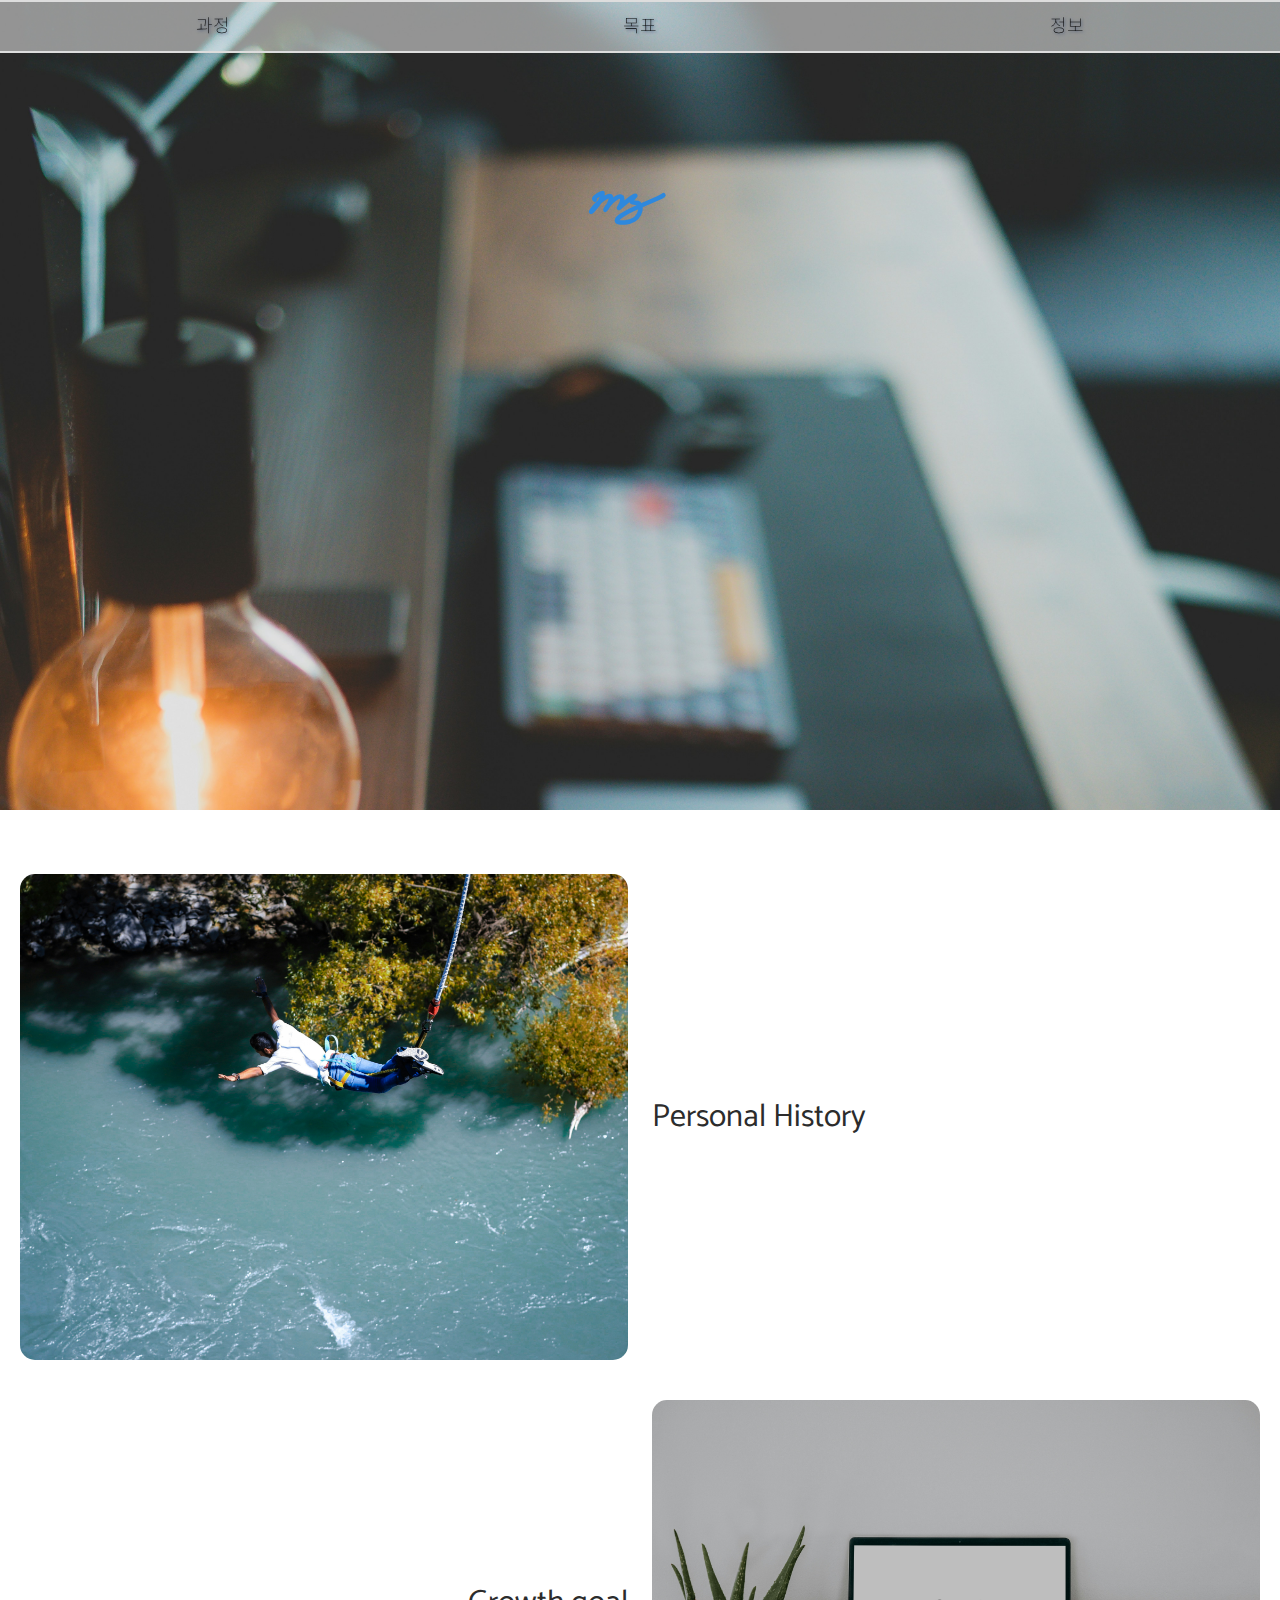
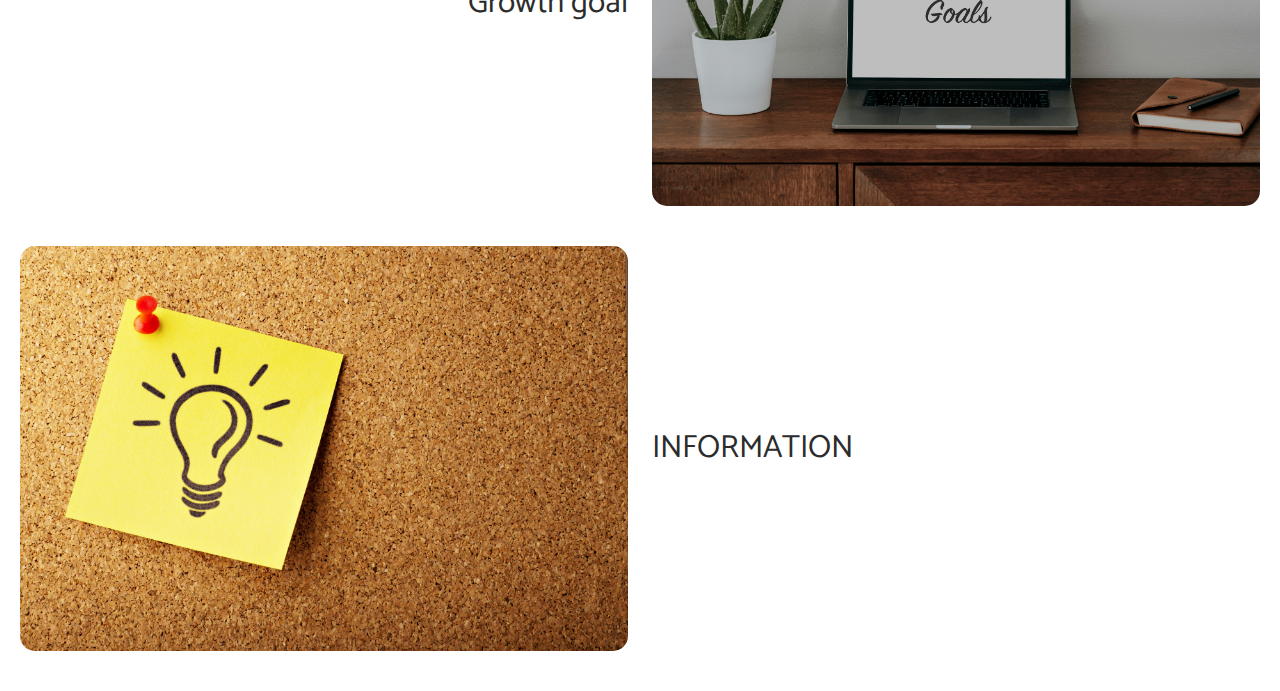
<file: index.html>
<!DOCTYPE html>
<html lang="ko">
  <head>
    <meta charset="UTF-8">
    <meta name="viewport" content="width=device-width,initial-scale=1">
    <link rel="stylesheet" href="css/reset.css">
    <link rel="preconnect" href="https://fonts.googleapis.com">
    <link rel="preconnect" href="https://fonts.gstatic.com" crossorigin>
    <link href="https://fonts.googleapis.com/css2?family=Catamaran:wght@400;700&family=Noto+Sans+KR:wght@400;700&display=swap" rel="stylesheet">
    <link rel="stylesheet" href="css/style.css">
    <link rel="icon" href="images/mg_favi.svg" type="images/svg+xml">
    <title>Ming's Public Relation</title>
  </head>
  <body class="topPage">
    <header>
      <h1>
        <img src="images/mg_sign.svg" alt="싸인로고">
      </h1>
      <nav>
        <ul>
          <li><a href="#PHArea">과정</a></li>
          <li><a href="#GGArea">목표</a></li>
          <li><a href="#infoArea">정보</a></li>
        </ul>
      </nav>
    </header>
    <main>
      <ul class="linkList">
        <div class="card">
          <a href="#card1">
            <li class="PersonalH" id="PHArea">
              <a href="Personal History.html">
                <div class="card-image"><img src="images/top_history.jpg" alt="성장 과정"></div>
                <span>Personal History</span>
              </a>
            </li>
          </a>
        </div>
        <div class="card">
          <a href="#card2">
            <li class="GrowthG" id="GGArea">
              <a href="Growth goal.html">
                <div class="card-image"><img src="images/top_goal.jpg" alt="성장 목표"></div>
                <span>Growth goal</span>
              </a>
            </li>
          </a>
        </div>
        <div class="card">
          <a href="#card3">
            <li class="Inf" id="infoArea">
              <a href="info.html">
                <div class="card-image"><img src="images/top_info.jpg" alt="나의 정보"></div>
                <span>INFORMATION</span>
              </a>
            </li>
          </a>
        </div>
      </ul>
    </main>
  </body>
</html>

<!-- 
Personal Statement

Personal History - 성장과정
Growth goal -성장목표
info 정보 - 사진 
-->
</file>
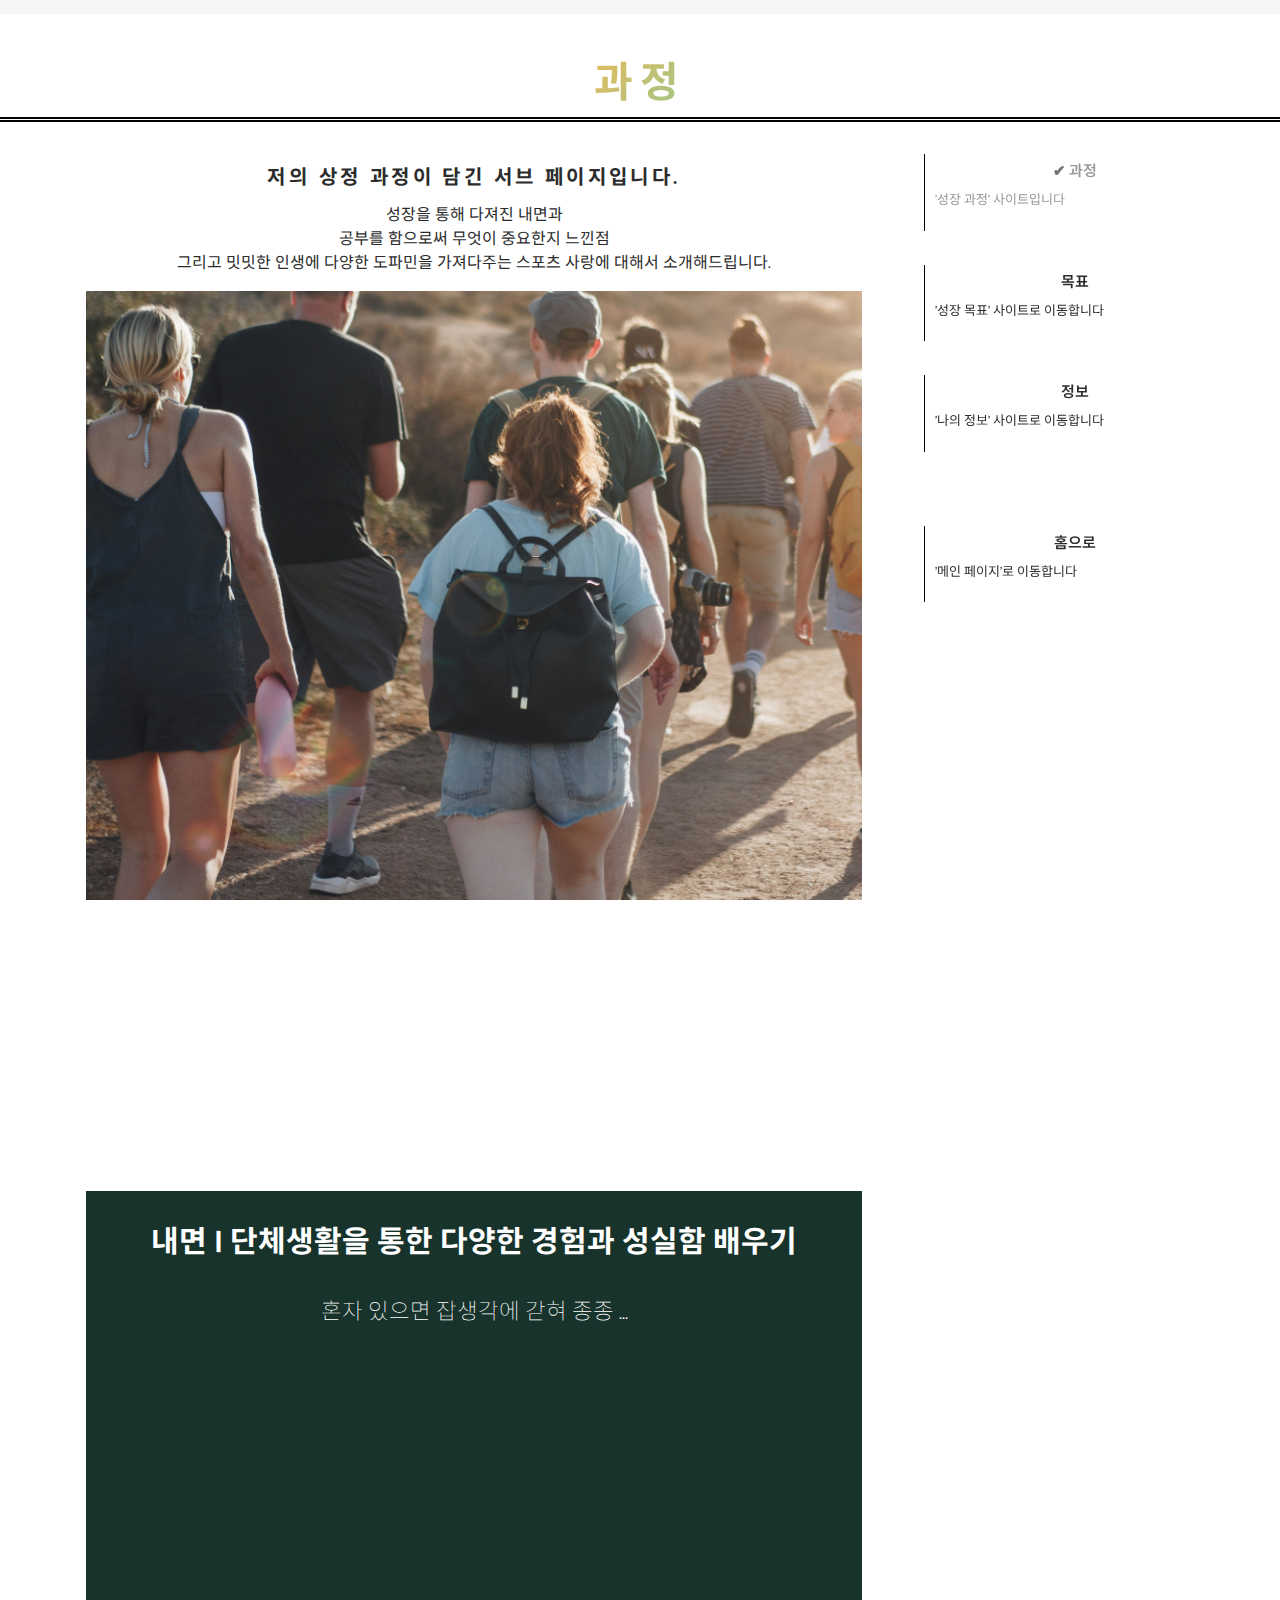
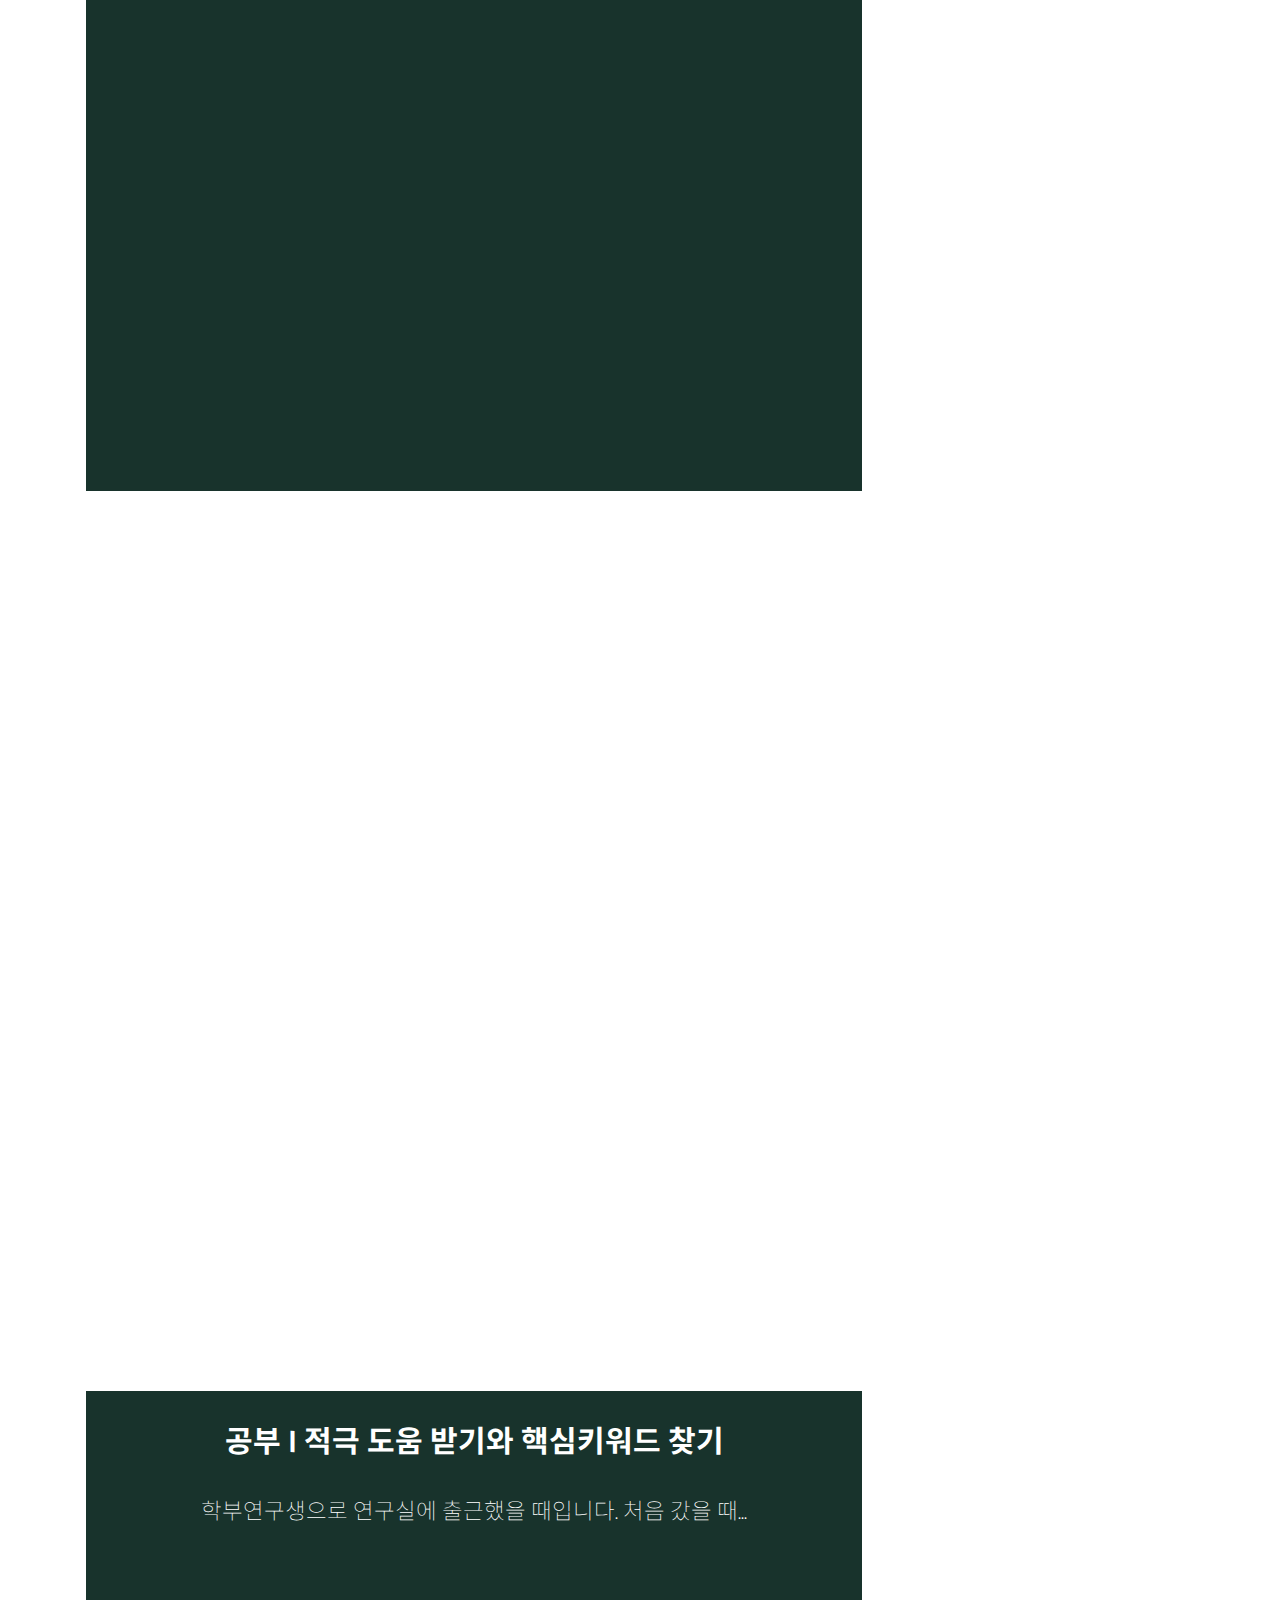
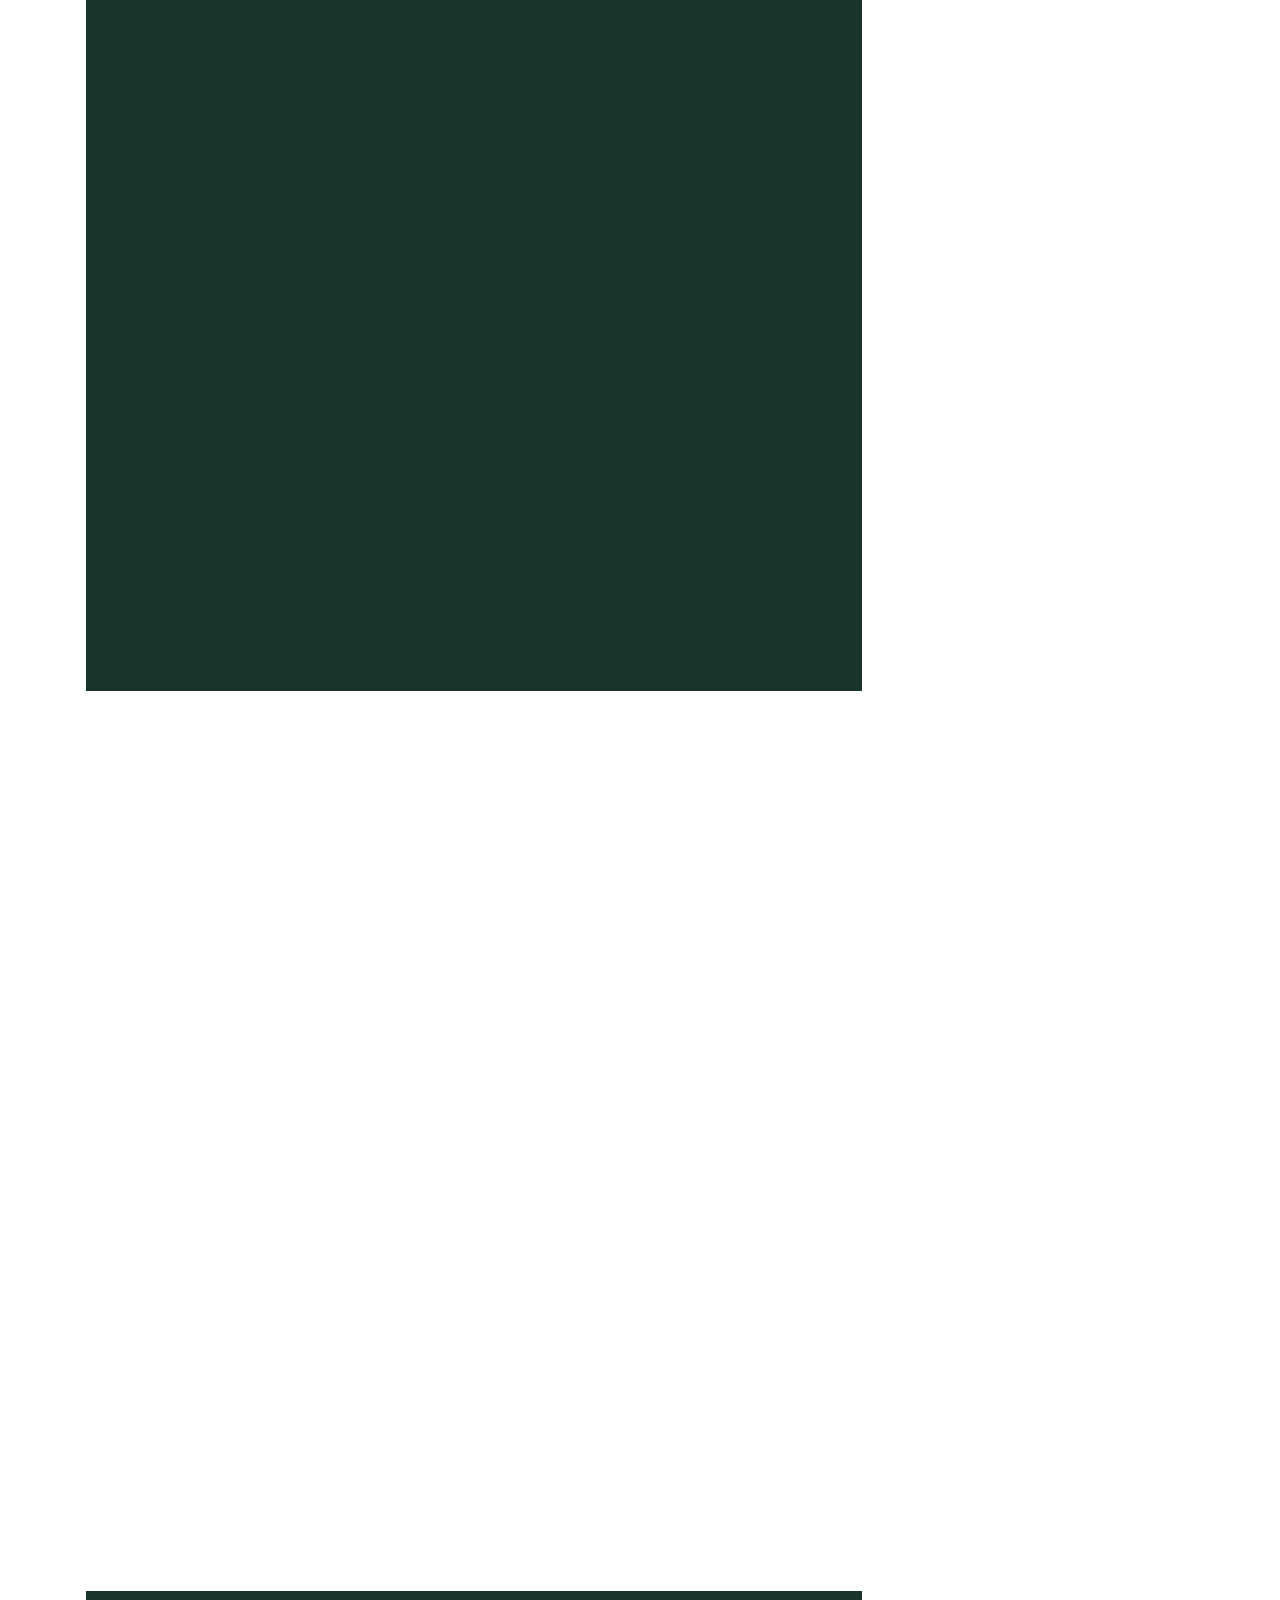
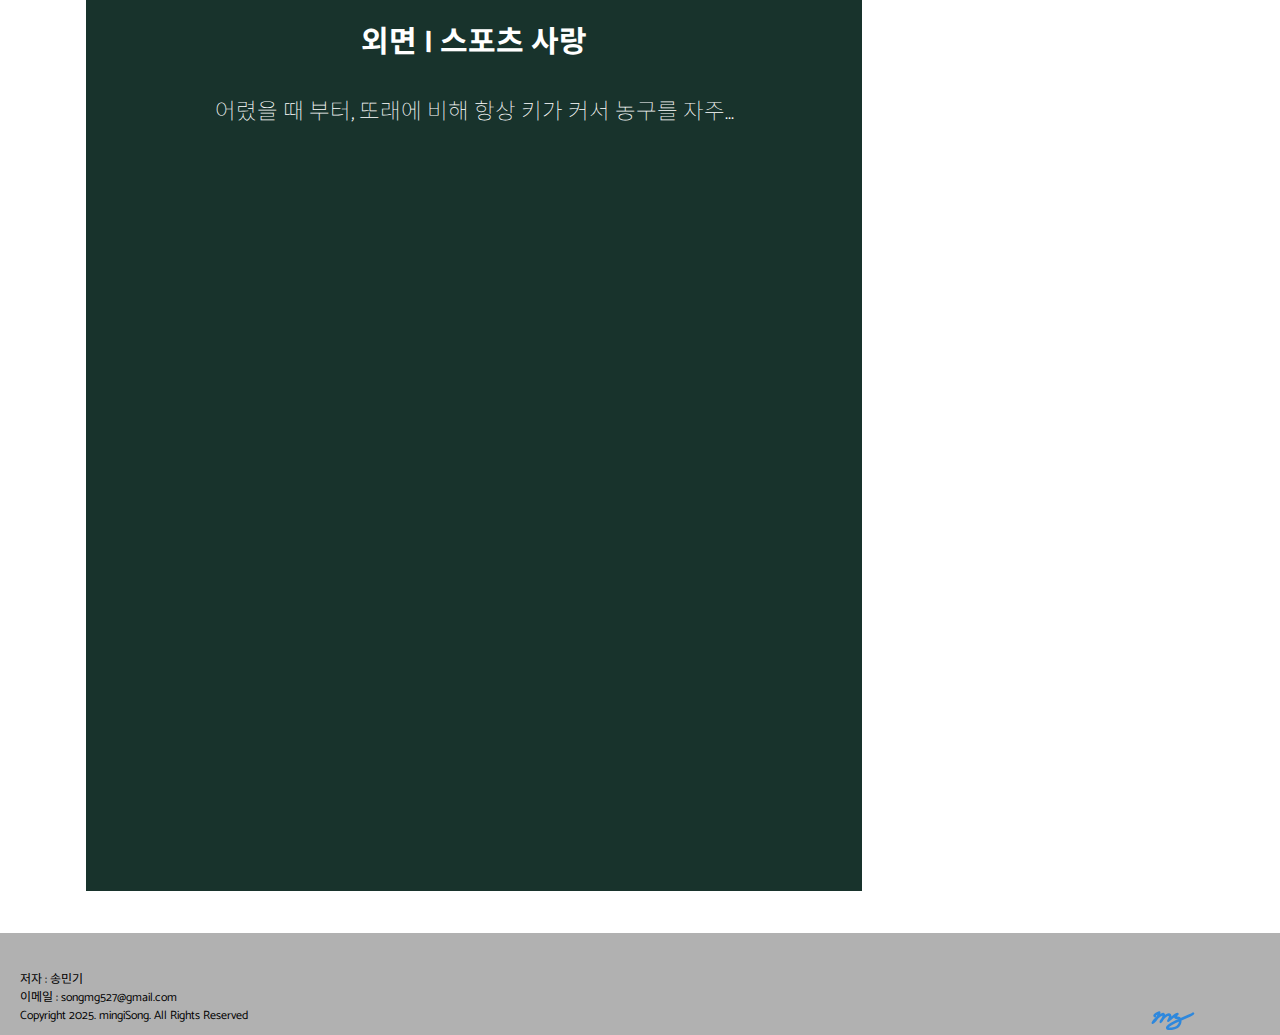
<file: Personal History.html>
<!DOCTYPE html>
<html lang="ko">

<head>
  <meta charset="UTF-8">
  <meta name="viewport" content="width=device-width,initial-scale=1">
  <link rel="stylesheet" href="css/reset.css">
  <link rel="preconnect" href="https://fonts.googleapis.com">
  <link rel="preconnect" href="https://fonts.gstatic.com" crossorigin>
  <link
    href="https://fonts.googleapis.com/css2?family=Catamaran:wght@400;700&family=Noto+Sans+KR:wght@400;700&display=swap"
    rel="stylesheet">
  <link rel="stylesheet" href="css/style.css">
  <link rel="icon" href="images/mg_favi.svg" type="images/svg+xml">
  <title>Personal History | Ming</title>
</head>

<body class="subPage subPage2">
  <header>
    <h1><span>과정</span></h1>
  </header>
  <div class="container">
    <main>
      <section>
        <h2>저의 상정 과정이 담긴 서브 페이지입니다. </h2>
        <p>
          성장을 통해 다져진 내면과 <br>
          공부를 함으로써 무엇이 중요한지 느낀점 <br>
          그리고 밋밋한 인생에 다양한 도파민을 가져다주는 스포츠 사랑에 대해서 소개해드립니다.
        </p>
        <nav>
          <div class="History_image1"></div>
          <div class="text">
            <h3>내면 | 단체생활을 통한 다양한 경험과 성실함 배우기</h3>
            <p class="texts">
              혼자 있으면 잡생각에 갇혀 종종 ...
            </p>
          </div>
        </nav>
        <nav>
          <div class="History_image2"></div>
          <div class="text">
            <h3>공부 | 적극 도움 받기와 핵심키워드 찾기 </h3>
            <p class="texts">
              학부연구생으로 연구실에 출근했을 때입니다. 처음 갔을 때...
            </p>
          </div>
        </nav>
        <nav>
          <div class="History_image3"></div>
          <div class="text">
            <h3>외면 | 스포츠 사랑</h3>
            <p class="texts">
              어렸을 때 부터, 또래에 비해 항상 키가 커서 농구를 자주...
            </p>
          </div>
        </nav>
      </section>
    </main>
    <aside>
      <nav class="History current">
        <a href="Personal History.html">
          <h4>과정</h4>
          <p>'성장 과정' 사이트입니다</p>
        </a>
      </nav>
      <nav class="Growth">
        <a href="Growth goal.html">
          <h4>목표</h4>
          <p>'성장 목표' 사이트로 이동합니다</p>
        </a>
      </nav>
      <nav class="info">
        <a href="info.html">
          <h4>정보</h4>
          <p>'나의 정보' 사이트로 이동합니다</p>
        </a>
      </nav>
      <br>
      <nav class="home">
        <a href="index.html">
          <h4>홈으로</h4>
          <p>'메인 페이지'로 이동합니다</p>
        </a>
      </nav>

    </aside>
  </div>
  <footer>
    <a>
      <p>
        <span>저자 : 송민기</span><br>
        <span>이메일 : songmg527@gmail.com</span><br>
        <span>Copyright 2025. mingiSong. All Rights Reserved</span><br>
      </p>
    </a>
  </footer>
</body>

</html>
</file>
<file: css/style.css>
@charset "utf-8";

body {
  font-family: 'Catamaran', 'Noto Sans KR', sans-serif;
  font-size: 16px;
  line-height: 1.5;
  color: #2c2c2c;
}

img {
  max-width: 100%;
}

* {
  margin: 0;
  padding: 0;
  box-sizing: border-box;
}

@media screen and (max-width: 767px) {

  /* 모바일 */
  .topPage header {
    height: 90vh;
    background: url(../images/top_bg.jpg) no-repeat center top/cover;
    padding-top: 50px;
    margin-bottom: 64px;
    z-index: 100;
  }

  .topPage header h1 img {
    width: 360px;
  }

  .topPage header h1 {
    text-align: center;
  }

  .topPage header nav {
    position: fixed;
    top: 0;
    left: 0;
    width: 100%;
    z-index: 100;

  }

  .topPage header nav ul {
    display: flex;
    justify-content: space-around;
    border-top: 2px solid #dddddd;
    border-bottom: 3px solid #535fcc;
    background-color: rgba(215, 224, 247, 0.8);
    padding: 12px 0px 10px;
    margin: 0 auto;
  }

  .topPage header nav ul li a {
    font-size: 18px;
    font-weight: 100;
    color: #394b72; /* 아주 연한 파란색 텍스트 */
    text-shadow: 1px 1px 3px rgba(30, 144, 255, 0.8); /* 밝은 파란색 (DodgerBlue) 그림자에 50% 투명도 */
  }

  .topPage header nav ul li a:hover {
    text-decoration: underline double;
  }

  .card {
    background-color: white;
    border-radius: 10px;
    overflow: hidden;
    transition: all 0.3s cubic-bezier(0.25, 0.8, 0.25, 1);
  }

  .card-image img {
    width: 100%;
    height: 100%;
    overflow: hidden;
    object-fit: cover;
    transition: transform 0.5s ease;
  }

  .card:hover {
    z-index: 1;
  }

  .card:hover .card-image img {
    transform: scale(1.05);
  }

  .linkList {
    padding: 0 20px;
  }

  .linkList li {
    margin-bottom: 40px;
  }

  .linkList li a {
    text-align: center;
    display: block;
    background-color: #f5f5f5;
  }

  .linkList li a span {
    display: block;
    padding: 15px 15px 10px;
    font-size: 22px;
    font-weight: 200;
  }

  .linkList li a:hover {
    filter: brightness(105%);
  }

  .linkList:has(.card:hover) .card:not(:hover) {
    filter: blur(1px);
    opacity: 0.85;
  }

  /* subpage header & main */
  .subPage header {
    border-bottom: thick double #000000;
    border-top: 14px solid #f5f5f5;
    padding-top: 40px;
    margin-bottom: 30px;
  }

  .subPage header h1 {
    text-align: center;
    font-size: 42px;
    font-weight: 700;
    letter-spacing: .17em;
    text-transform: uppercase;
  }

  .subPage header h1 span {
    background-image: linear-gradient(135deg, #e6ba5d 0%, #9ac78a 100%);
    -webkit-background-clip: text;
    -moz-background-clip: text;
    background-clip: text;
    color: transparent;
  }

  .subPage h2 {
    font-size: 20px;
    font-weight: 700;
    text-align: center;
    letter-spacing: .17em;
    margin-bottom: 10px;
  }

  .subPage .lead {
    text-align: center;
    margin-bottom: 30px;
    font-size: 11px;
    letter-spacing: .05em;
    line-height: 2;
  }

  .subPage h3 {
    font-size: 30px;
    font-weight: 700;
    text-align: center;
    margin-bottom: 30px;
  }


  .subPage main {
    flex: 1;
    padding: 0 20px;
    margin: 10px 10px;
    overflow: hidden;
  }

  .subPage main p {
    margin-bottom: 15px;
    text-align: center;
  }

  .container {
    flex-direction: column;
    gap: 1rem;
    padding: 0 1rem;
  }



  /* 사이드바 */


  .subPage aside {
    position: static;
    width: 100%;
    height: auto;
    flex-direction: row;
    flex-wrap: wrap;
    justify-content: space-around;
    padding: 10px 0;
    border-bottom: 1px solid #ddd;
    margin-bottom: 20px;
  }

  .subPage aside nav {
    flex-grow: 1;
    border-bottom: 1px solid #000000;
    padding: 10px 5px;
    margin-bottom: 0;
    text-align: center;
  }

  .subPage aside nav h4 {
    font-size: 13px;
    margin: 0;
    text-align: center;
  }

  .subPage aside nav p {
    display: none;
  }

  .subPage aside nav.current a {
    color: #999;
    /* 회색 */
  }

  .subPage aside nav.current h4::before {
    content: "✔ ";
    color: #727272;
    /* 회색 */
  }

  .subPage aside nav.home {
    border: 1px solid #444;
    /* 박스 테두리 */
    border-radius: 8px;
    /* 모서리 둥글게 */
    background-color: #f0f0f0;
    /* 연한 배경색 */
    padding: 10px;
    margin-bottom: 18px;
    transition: background 0.3s ease, transform 0.2s ease;
  }

  .subPage aside nav a {
    text-decoration: none;
    color: #222;
    display: block;
    text-align: center;
  }

  .subPage aside nav:hover {
    background-color: #ddd;
    /* hover 시 진한 배경 */
    transform: scale(1.03);
    /* hover 시 살짝 확대 */
  }


  /* personal history 이미지 */
  .subPage2 main div {
    width: 100%;
    height: 100vh;
    position: relative;
  }

  .History_image1 {
    background: url(../images/sub_walk.jpg) no-repeat center center;
    background-size: cover;
    /* 이미지가 div를 완전히 채움 */
    background-attachment: fixed;
  }

  .History_image2 {
    background: url(../images/sub_study.jpg) no-repeat center center;
    background-size: cover;
    background-attachment: fixed;
  }

  .History_image3 {
    background: url(../images/sub_sport.jpg) no-repeat center center;
    background-size: cover;
    background-attachment: fixed;
  }

  .text {
    justify-content: center;
    align-items: center;
    text-align: center;
    color: #fff;
    background: #18332c;
    font-size: .9rem;
    padding: 30px 10px;
  }

  .texts {
    font-size: 1.4rem;
    font-weight: 50;
  }


  /* growth goal 페이지 헤더 장식 */
  @font-face {
    font-family: 'Sucrose Bold Two';
    src: url('https://s3-us-west-2.amazonaws.com/s.cdpn.io/4273/sucrose.woff2') format('woff2');
  }

  * {
    box-sizing: border-box;
  }

  .subPage1 header {
    all: unset;
    /* <-- 공통 스타일 초기화 */
    all: revert;
    /* 또는 이걸로 브라우저 기본값 복원 */
  }

  .subPage1 header {
    position: relative;
    background: url(../images/sub_sunset.jpg) no-repeat center center;
    height: 100vh;
    background-size: cover;
    font-family: 'Sucrose Bold Two';
    overflow: hidden;
  }

  .subPage1 header img {
    position: absolute;
    top: 0;
    right: 0;
    width: 100vw;
    height: 100%;
    object-fit: fill;
    z-index: 2;
  }

  .subPage1 header h2 {
    position: absolute;
    top: 2rem;
    right: 2rem;
    font-size: 12vw;
    line-height: .8;
    margin-top: 0;
    text-align: center;
    color: #ff4500;
    z-index: 1;

  }

  .subPage1 header h2 span {
    display: block;
    font-size: 8.75vw;
    color: #ff4500;
    z-index: 1;
  }

  .subPage1>div {
    margin-bottom: 20px;
  }



  .text1 {
    justify-content: center;
    align-items: center;
    text-align: center;
    color: #fff;
    background: #c98d7e9f;
    font-size: .9rem;
    padding: 30px 10px;
  }

  .texts1 {
    font-size: 1.4rem;
    font-weight: 50;
  }

  /* info 페이지 슬라이더 크기 */


  .infoMain {
    padding: 2rem;
  }

  .infoMain h2 {
    color: #333;
    margin-bottom: 1.5rem;
    font-size: 1.5rem;
    text-align: center;
  }

  .infoMain h3 {
    color: #666;
    margin-top: 1.5rem;
    text-align: center;
    font-size: 1.1rem;
  }

  /* 슬라이드쇼 컨테이너의 디자인 */
  .slideshow-container {
    max-width: 100%;
    max-height: 400px;
    background: #000000;
    position: relative;
    margin: auto;
    border-radius: 8px;
    overflow: hidden;
    box-shadow: 0 4px 15px rgba(0, 0, 0, 0.2);
  }

  /* 이미지를 숨기는데 사용 */
  .mySlides {
    display: none;
    position: relative;
    animation: fade 0.5s ease-in-out;
  }

  .mySlides.active {
    display: block;
  }


  .mySlides img {
    width: 100%;
    height: 400px;
    object-fit: cover;
    display: block;
  }

  .numbertext {
    color: #f2f2f2;
    font-size: 12px;
    padding: 8px 12px;
    position: absolute;
    top: 0;
    background: rgba(0, 0, 0, 0.5);
    border-radius: 0 0 4px 0;
  }

  .slideText {
    color: #f2f2f2;
    font-size: 15px;
    padding: 8px 12px;
    position: absolute;
    bottom: 0;
    left: 0;
    right: 0;
    background: linear-gradient(transparent, rgba(0, 0, 0, 0.7));
    text-align: center;
  }

  /* 네비게이션 버튼 */
  .prev,
  .next {
    cursor: pointer;
    position: absolute;
    top: 50%;
    width: auto;
    margin-top: -22px;
    padding: 16px;
    color: white;
    font-weight: bold;
    font-size: 18px;
    background: rgba(0, 0, 0, 0.5);
    border: none;
    user-select: none;
    transition: all 0.3s ease;
    border-radius: 0 3px 3px 0;
  }

  .next {
    right: 0;
    border-radius: 3px 0 0 3px;
  }

  .prev:hover,
  .next:hover {
    background: rgba(0, 0, 0, 0.8);
    transform: scale(1.1);
  }

  /* 점 표시기 */
  .dots-container {
    text-align: center;
    margin-top: 1rem;
    padding: 0;
  }

  .dot {
    cursor: pointer;
    height: 15px;
    width: 15px;
    margin: 0 5px;
    background-color: #bbb;
    border-radius: 50%;
    display: inline-block;
    transition: all 0.3s ease;
  }

  .dot.active,
  .dot:hover {
    background-color: #717171;
    transform: scale(1.2);
  }


  /* 페이드 애니메이션 */
  @keyframes fade {
    from {
      opacity: 0;
    }

    to {
      opacity: 1;
    }
  }

  @media all and (max-width: 920px) {
    .slider-inner {
      padding: 0;
      /* 좌우 이미지 숨김 */
      overflow: hidden;
    }
  }


  /* footer */
  footer {
    background: url(../images/mg_sign.svg) no-repeat right top/200px;
    background-color: #b1b1b1;

    margin-top: 30px;
    padding-top: 38px;
  }

  footer a {
    display: inline-block;
    margin: 0 20px 10px 20px;
    color: #000000;
    font-size: 12px;
  }
}

/* -----------------------------------------------pc버전 -----------------------------*/
@media screen and (min-width: 768px) {
  .topPage header {
    height: 90vh;
    background: url(../images/top_bg.jpg) no-repeat center top/cover;
    padding-top: 50px;
    margin-bottom: 64px;
    z-index: 100;
  }

  .topPage header h1 img {
    width: 360px;
  }

  .topPage header h1 {
    text-align: center;
  }

  .topPage header nav {
    position: fixed;
    top: 0;
    left: 0;
    width: 100%;
    z-index: 100;

  }

  .topPage header nav ul {
    display: flex;
    justify-content: space-around;
    border-top: 2px solid #dddddd;
    border-bottom: 2px solid #dddddd;
    background-color: rgba(255, 255, 255, 0.5);
    padding: 12px 0px 10px;
    margin: 0 auto;
  }

  .topPage header nav ul li a {
    font-size: 18px;
    font-weight: 100;
    color: #000000;
    text-shadow: 1px 1px 3px #394b72;
  }

  .topPage header nav ul li a:hover {
    text-decoration: underline double;
  }

  .card {
    background-color: white;
    overflow: hidden;
    transition: all 0.3s cubic-bezier(0.25, 0.8, 0.25, 1);
    display: flex;
  }

  .card-image img {
    width: 800px;
    height: 600px;
    border-radius: 15px;
    overflow: hidden;
    object-fit: cover;
    transition: transform 0.5s ease;
  }

  .card:hover {
    z-index: 1;
  }

  .card:hover .card-image img {
    transform: scale(1.05);
  }

  .linkList {
    max-width: 1400px;
    padding: 0 20px;
    margin: 0 auto;
    width: 100%;
  }

  .linkList li {
    margin-bottom: 40px;
  }


  /* 핵심: 이미지와 텍스트를 직접 감싸는 '내부 a'를 그리드 컨테이너로 */
  .linkList .card li>a {
    display: grid;
    grid-template-columns: 1fr 1fr;
    /* 이미지 1, 텍스트 1 */
    grid-template-areas: "image text";
    /* 기본 배치 */
    align-items: center;
    gap: 24px;
  }

  /* 그리드 영역 지정 */
  .linkList .card li>a .card-image {
    grid-area: image;
  }

  .linkList .card li>a span {
    grid-area: text;
    font-size: 2rem;
  }

  /* 짝수 카드: 좌우 뒤집기 (텍스트-이미지) */
  .linkList .card:nth-child(even) li>a {
    grid-template-areas: "text image";
  }

  .linkList .card:nth-child(even) li>a span {
    text-align: right;
  }

  .linkList .card:nth-child(odd) li>a span {
    text-align: left;
  }

  /* 이미지가 칸을 꽉 채우도록 */
  .linkList .card .card-image {
    width: 100%;
  }

  .linkList .card .card-image img {
    width: 100%;
    height: 100%;
    object-fit: cover;
    display: block;
    /* 필요 시 고정 비율: */
    /* aspect-ratio: 16 / 9; */
  }


  /* 짝수번째 카드 뒤집기 */
  .linkList .card:nth-child(even) .card-image {
    grid-column: 2;
  }

  .linkList .card:nth-child(even) span {
    grid-column: 1;
    text-align: right;
  }



  .linkList li a:hover {
    filter: brightness(105%);
  }

  .linkList:has(.card:hover) .card:not(:hover) {
    filter: blur(2px);
    opacity: 0.8;
  }

  /* subpage header & main */
  .subPage header {
    border-bottom: thick double #000000;
    border-top: 14px solid #f5f5f5;
    padding-top: 40px;
    margin-bottom: 30px;
  }

  .subPage header h1 {
    text-align: center;
    font-size: 42px;
    font-weight: 700;
    letter-spacing: .17em;
    text-transform: uppercase;
  }

  .subPage header h1 span {
    background-image: linear-gradient(135deg, #e6ba5d 0%, #9ac78a 100%);
    -webkit-background-clip: text;
    -moz-background-clip: text;
    background-clip: text;
    color: transparent;
  }

  .subPage h2 {
    font-size: 20px;
    font-weight: 700;
    text-align: center;
    letter-spacing: .17em;
    margin-bottom: 10px;
  }

  .subPage .lead {
    text-align: center;
    margin-bottom: 30px;
    font-size: 11px;
    letter-spacing: .05em;
    line-height: 2;
  }

  .subPage h3 {
    font-size: 30px;
    font-weight: 700;
    text-align: center;
    margin-bottom: 30px;
  }


  .subPage main {
    flex: 1;
    padding: 0 20px;
    margin: 10px 10px;
    overflow: hidden;
  }

  .subPage main p {
    margin-bottom: 15px;
    text-align: center;
  }

  .container {
    display: flex;
    max-width: 1200px;
    margin: 2rem auto;
    gap: 2rem;
    padding: 0 1rem;
  }



  /* 사이드바 */
  .subPage aside {
    position: sticky;
    position: -webkit-sticky;
    top: 20px;
    height: fit-content;
    width: 300px;
    display: flex;
    flex-direction: column;
    gap: 1rem;
    z-index: 10;
  }

  .subPage aside nav {
    border-left: 1px solid #000000;
    padding: 7px 10px;
    margin-bottom: 18px;
  }

  .subPage aside h4 {
    font-size: 15px;
    font-weight: 600;
    text-align: center;
    margin-bottom: .5em;
  }

  .subPage aside p {
    font-size: 13px;
    margin-bottom: 1em;
  }

  .subPage aside nav.current a {
    color: #999;
    /* 회색 */
  }

  .subPage aside nav.current h4::before {
    content: "✔ ";
    color: #727272;
    /* 회색 */
  }



  /* personal history 이미지 */
  .subPage2 main div {
    width: 100%;
    height: 100vh;
    position: relative;
  }

  .History_image1 {
    background: url(../images/sub_walk.jpg) no-repeat center center;
    background-size: cover;
    /* 이미지가 div를 완전히 채움 */
    background-attachment: fixed;
  }

  .History_image2 {
    background: url(../images/sub_study.jpg) no-repeat center center;
    background-size: cover;
    background-attachment: fixed;
  }

  .History_image3 {
    background: url(../images/sub_sport.jpg) no-repeat center center;
    background-size: cover;
    background-attachment: fixed;
  }

  .text {
    justify-content: center;
    align-items: center;
    text-align: center;
    color: #fff;
    background: #18332c;
    font-size: .9rem;
    padding: 30px 10px;
  }

  .texts {
    font-size: 1.4rem;
    font-weight: 50;
  }


  /* growth goal 페이지 헤더 장식 */
  @font-face {
    font-family: 'Sucrose Bold Two';
    src: url('https://s3-us-west-2.amazonaws.com/s.cdpn.io/4273/sucrose.woff2') format('woff2');
  }

  * {
    box-sizing: border-box;
  }

  .subPage1 header {
    all: unset;
    /* <-- 공통 스타일 초기화 */
    all: revert;
    /* 또는 이걸로 브라우저 기본값 복원 */
  }

  .subPage1 header {
    position: relative;
    background: url(../images/sub_sunset.jpg) no-repeat center center;
    height: 100vh;
    background-size: cover;
    font-family: 'Sucrose Bold Two';
    overflow: hidden;
  }

  .subPage1 header img {
    position: absolute;
    top: 0;
    right: 0;
    width: 100vw;
    height: 100%;
    object-fit: fill;
    z-index: 2;
  }

  .subPage1 header h2 {
    position: absolute;
    top: 2rem;
    right: 2rem;
    font-size: 12vw;
    line-height: .8;
    margin-top: 0;
    text-align: center;
    color: #ff4500;
    z-index: 1;

  }

  .subPage1 header h2 span {
    display: block;
    font-size: 8.75vw;
    color: #ff4500;
    z-index: 1;
  }

  .subPage1>div {
    margin-bottom: 20px;
  }



  .text1 {
    justify-content: center;
    align-items: center;
    text-align: center;
    color: #fff;
    background: #c98d7e9f;
    font-size: .9rem;
    padding: 30px 10px;
  }

  .texts1 {
    font-size: 1.4rem;
    font-weight: 50;
  }

  /* info 페이지 슬라이더 크기 */


  .infoMain {
    padding: 2rem;
  }

  .infoMain h2 {
    color: #333;
    margin-bottom: 1.5rem;
    font-size: 1.5rem;
    text-align: center;
  }

  .infoMain h3 {
    color: #666;
    margin-top: 1.5rem;
    text-align: center;
    font-size: 1.1rem;
  }

  /* 슬라이드쇼 컨테이너의 디자인 */
  .slideshow-container {
    max-width: 100%;
    max-height: 400px;
    background: #000000;
    position: relative;
    margin: auto;
    border-radius: 8px;
    overflow: hidden;
    box-shadow: 0 4px 15px rgba(0, 0, 0, 0.2);
  }

  /* 이미지를 숨기는데 사용 */
  .mySlides {
    display: none;
    position: relative;
    animation: fade 0.5s ease-in-out;
  }

  .mySlides.active {
    display: block;
  }


  .mySlides img {
    width: 100%;
    height: 400px;
    object-fit: cover;
    display: block;
  }

  .numbertext {
    color: #f2f2f2;
    font-size: 12px;
    padding: 8px 12px;
    position: absolute;
    top: 0;
    background: rgba(0, 0, 0, 0.5);
    border-radius: 0 0 4px 0;
  }

  .slideText {
    color: #f2f2f2;
    font-size: 15px;
    padding: 8px 12px;
    position: absolute;
    bottom: 0;
    left: 0;
    right: 0;
    background: linear-gradient(transparent, rgba(0, 0, 0, 0.7));
    text-align: center;
  }

  /* 네비게이션 버튼 */
  .prev,
  .next {
    cursor: pointer;
    position: absolute;
    top: 50%;
    width: auto;
    margin-top: -22px;
    padding: 16px;
    color: white;
    font-weight: bold;
    font-size: 18px;
    background: rgba(0, 0, 0, 0.5);
    border: none;
    user-select: none;
    transition: all 0.3s ease;
    border-radius: 0 3px 3px 0;
  }

  .next {
    right: 0;
    border-radius: 3px 0 0 3px;
  }

  .prev:hover,
  .next:hover {
    background: rgba(0, 0, 0, 0.8);
    transform: scale(1.1);
  }

  /* 점 표시기 */
  .dots-container {
    text-align: center;
    margin-top: 1rem;
    padding: 0;
  }

  .dot {
    cursor: pointer;
    height: 15px;
    width: 15px;
    margin: 0 5px;
    background-color: #bbb;
    border-radius: 50%;
    display: inline-block;
    transition: all 0.3s ease;
  }

  .dot.active,
  .dot:hover {
    background-color: #717171;
    transform: scale(1.2);
  }


  /* 페이드 애니메이션 */
  @keyframes fade {
    from {
      opacity: 0;
    }

    to {
      opacity: 1;
    }
  }

  @media all and (max-width: 920px) {
    .slider-inner {
      padding: 0;
      /* 좌우 이미지 숨김 */
      overflow: hidden;
    }
  }


  /* footer */
  footer {
    background: url(../images/mg_sign.svg) no-repeat right top/200px;
    background-color: #b1b1b1;

    margin-top: 30px;
    padding-top: 38px;
  }

  footer a {
    display: inline-block;
    margin: 0 20px 10px 20px;
    color: #000000;
    font-size: 12px;
  }
}
</file>
